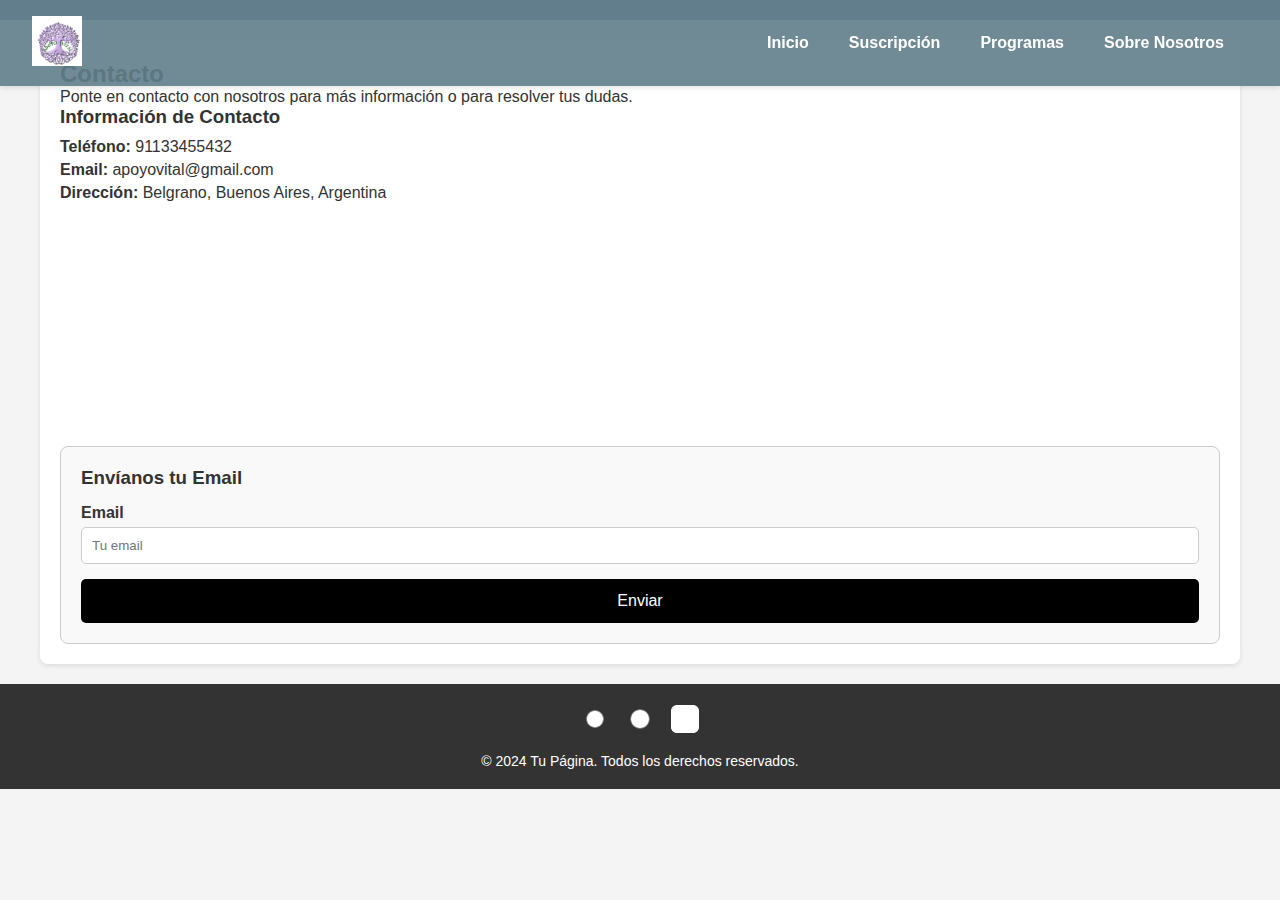
<file: contactos.html>
<!DOCTYPE html>
<html lang="es">
<head>
    <meta charset="UTF-8">
    <meta name="viewport" content="width=device-width, initial-scale=1.0">
    <title>Contacto - Apoyo Vital</title>
    <link rel="stylesheet" href="style/contactos.css">
    <style>
        /* Estilos generales */
        body {
            font-family: Arial, sans-serif;
            margin: 0;
            padding: 0;
            background-color: #f4f4f4;
            color: #333;
        }

        /* Encabezado */
        header {
            background-color:rgba(96, 125, 139, 0.9);
            color: white;
            padding: 10px 20px;
        }

        .logo img:hover {
    transform: scale(1.1); /* Aumenta ligeramente el tamaño del logo al pasar el ratón */
    filter: brightness(1.2); /* Aumenta el brillo al pasar el ratón */
}

/* Alineación de enlaces de navegación */
.nav-links {
    list-style: none;
    display: flex;
    gap: 1.5rem;
}

.nav-links a {
    text-decoration: none;
    color: #00cc66; /* Color verde */
    font-weight: bold;
    transition: color 0.3s ease;
}

.nav-links a:hover {
    color: #ffffff; /* Cambia a blanco al pasar el ratón */
}


.navbar.hidden {
    transform: translateY(-100%);
}

.navbar-container {
    display: flex;
    justify-content: space-between;
    align-items: center;
    width: 100%;
    max-width: 1200px;
}
/* Logo */
/* Logo */
.logo img {
    height: 50px; /* Tamaño del logo; ajusta según sea necesario */
    width: auto;
    transition: transform 0.3s ease, filter 0.3s ease; /* Animación suave */
}




.nav-links {
    list-style: none;
    display: flex;
    gap: 1.5rem;
}

.nav-links a {
    color: var(--color-text-primary);
    text-decoration: none;
    font-size: 1rem;
    font-weight: 600;
    padding: 0.5rem;
    transition: color 0.3s;
}

.nav-links a:hover {
    color: #03f570;
}

        /* Sección de contacto */
        .content {
            max-width: 1200px;
            margin: 20px auto;
            padding: 20px;
            background: white;
            border-radius: 8px;
            box-shadow: 0 2px 5px rgba(0, 0, 0, 0.1);
        }

        .content h2 {
            margin-top: 0;
        }

        .contact-info {
            margin-bottom: 20px;
        }

        .contact-info p {
            margin: 5px 0;
        }

        /* Formulario */
        .contact-form label {
            display: block;
            margin-bottom: 5px;
            font-weight: bold;
        }

        .contact-form input,
        .contact-form textarea {
            width: 100%;
            padding: 10px;
            margin-bottom: 15px;
            border: 1px solid #ccc;
            border-radius: 5px;
        }

        button {
            background-color: black;
            color: white;
            padding: 0.8rem 2rem;
            font-size: 1rem;
            border: none;
            border-radius: 5px;
            cursor: pointer;
            transition: background-color 0.3s;
        }

        button:hover {
            background-color: green;
        }

        /* Mapa */
        .map {
            width: 100%;
            height: 300px;
            border-radius: 8px;
            margin-top: 20px;
        }
        footer {
    background-color: #030202;
    color: white;
    text-align: center;
    padding: 20px 0;
}

footer img {
    transition: transform 0.3s ease;
}

footer img:hover {
    transform: scale(1.1);
}

footer a {
    text-decoration: none;
}

footer a img {
    filter: brightness(0) invert(1); /* Asegura íconos blancos sobre fondo oscuro */
}
    </style>
</head>
<body>

    <header>
        <nav class="navbar">
            <nav class="navbar-container">
                <a href="index.html" class="logo">
                      <img src="imagenes/APOYO VITAL.png" alt="Logo Apoyo Vital">
                  </a>
            <ul class="nav-links">
                <li><a href="index.html">Inicio</a></li>
                <li><a href="suscripcion.html">Suscripción</a></li>
                <li><a href="programas.html">Programas</a></li>
                <li><a href="sobrenosotros.html">Sobre Nosotros</a></li>
            </ul>
        </nav>
    </header>

    <section class="content">
        <h2>Contacto</h2>
        <p>Ponte en contacto con nosotros para más información o para resolver tus dudas.</p>
    
        <div class="contact-layout">
            <!-- Información de contacto -->
            <div class="contact-info">
                <h3>Información de Contacto</h3>
                <p><strong>Teléfono:</strong> 91133455432</p>
                <p><strong>Email:</strong> apoyovital@gmail.com </p>
                <p><strong>Dirección:</strong> Belgrano, Buenos Aires, Argentina</p>
            </div>
    
            <!-- Mapa -->
            <iframe 
                class="map"
                src="https://www.google.com/maps/embed?pb=!1m18!1m12!1m3!1d3282.884906676459!2d-58.456186525191556!3d-34.56144196168212!2m3!1f0!2f0!3f0!3m2!1i1024!2i768!4f13.1!3m3!1m2!1s0x95bcb59f1df93717%3A0xe203bc518b216d91!2sBelgrano%2C%20Buenos%20Aires!5e0!3m2!1ses!2sar!4v1697399282234!5m2!1ses!2sar" 
                style="border:0;" 
                allowfullscreen="" 
                loading="lazy">
            </iframe>
        </div>
    
        <!-- Formulario de Email -->
        <div class="email-form">
            <h3>Envíanos tu Email</h3>
            <form>
                <label for="email">Email</label>
                <input type="email" id="email" name="email" placeholder="Tu email" required>
                <button type="submit">Enviar</button>
            </form>
        </div>
    </section>
    
    <style>
    /* Contenedor general */
    .content {
        max-width: 1200px;
        margin: 20px auto;
        padding: 20px;
        background: white;
        border-radius: 8px;
        box-shadow: 0 2px 5px rgba(0, 0, 0, 0.1);
    }
    
    /* Diseño de dos columnas */
    .contact-layout {
        display: flex;
        gap: 20px;
        align-items: flex-start;
    }
    
    /* Información de contacto */
    .contact-info {
        flex: 1;
    }
    
    .contact-info h3 {
        margin-bottom: 10px;
    }
    
    .contact-info p {
        margin: 5px 0;
    }
    
    /* Mapa */
    .map {
        flex: 1;
        width: 100%;
        height: 300px;
        border-radius: 8px;
    }
    
    /* Formulario de Email */
    .email-form {
        margin-top: 20px;
        padding: 20px;
        background: #f9f9f9;
        border: 1px solid #ccc;
        border-radius: 8px;
    }
    
    .email-form h3 {
        margin-bottom: 15px;
    }
    
    .email-form form {
        display: flex;
        flex-direction: column;
    }
    
    .email-form label {
        margin-bottom: 5px;
        font-weight: bold;
    }
    
    .email-form input {
        padding: 10px;
        margin-bottom: 15px;
        border: 1px solid #ccc;
        border-radius: 5px;
    }
    
    .email-form button {
        background-color: black;
        color: white;
        padding: 0.8rem 2rem;
        font-size: 1rem;
        border: none;
        border-radius: 5px;
        cursor: pointer;
        transition: background-color 0.3s;
    }
    
    .email-form button:hover {
        background-color: green;
    }
    </style>
    <footer style="background-color: #333; color: white; padding: 20px 0; text-align: center;">
        <div style="max-width: 1200px; margin: 0 auto; display: flex; flex-direction: column; align-items: center;">
            
    
            <!-- Redes Sociales -->
            <div style="display: flex; gap: 15px;">
                <a href="https://www.facebook.com/tu-pagina" target="_blank">
                    <img src="imagenes/10464408.png" alt="Facebook" style="width: 30px;">
                </a>
                <a href="https://www.twitter.com/tu-pagina" target="_blank">
                    <img src="imagenes/10464257.png" alt="Twitter" style="width: 30px;">
                </a>
                <a href="https://www.instagram.com/apoyo_vital/profilecard/?igsh=MTl5aHBiaGt1Z2VjeA==" target="_blank">
                    <img src="imagenes/icons8-instagram-30.png" alt="Instagram" style="width: 30px;">
                </a>
            </div>
    
            <!-- Copyright -->
            <p style="margin-top: 15px; font-size: 14px;">
                © 2024 Tu Página. Todos los derechos reservados.
            </p>
        </div>
    </footer>

</body>
</html>
</file>
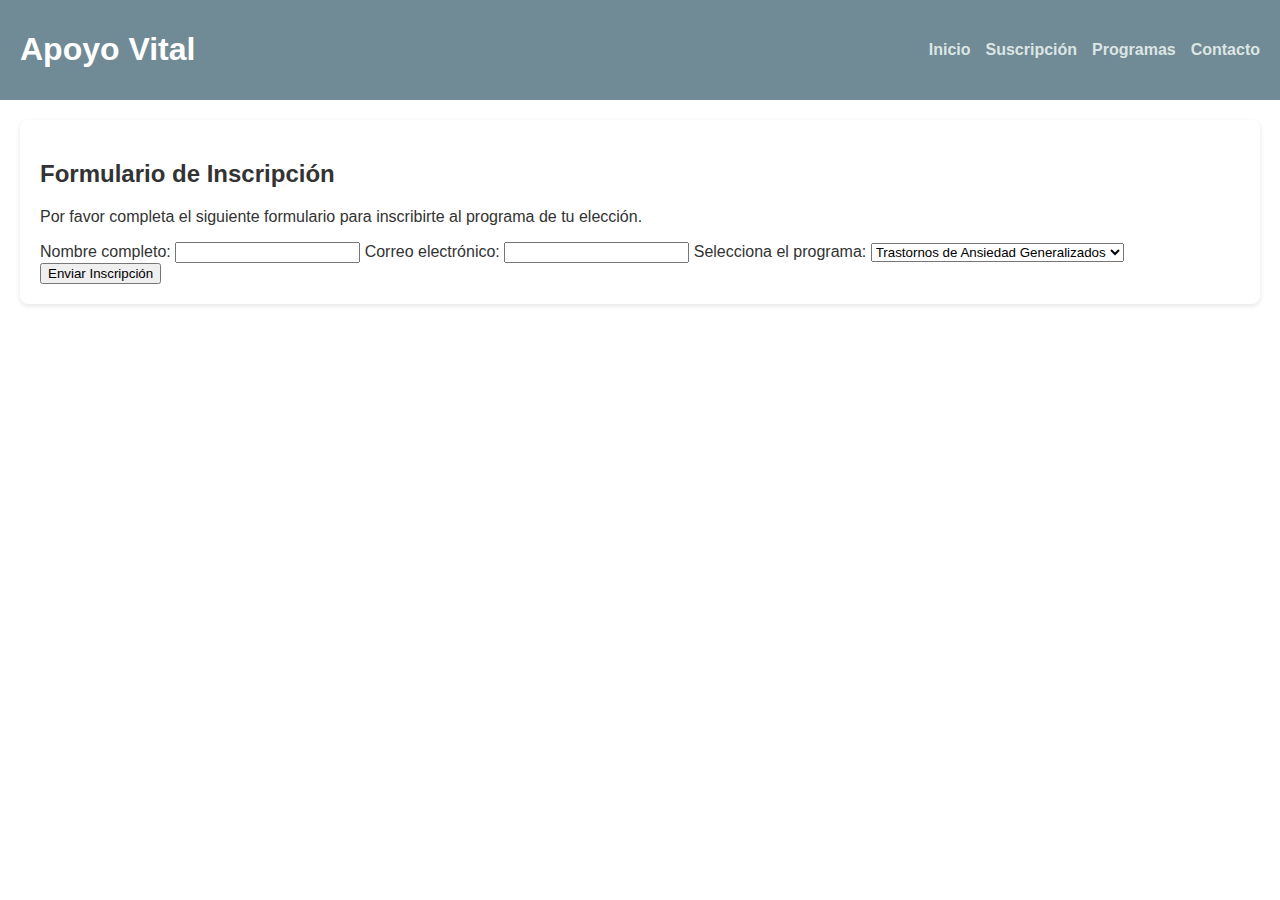
<file: formulario.html>
<!DOCTYPE html>
<html lang="es">
<head>
    <meta charset="UTF-8">
    <meta name="viewport" content="width=device-width, initial-scale=1.0">
    <title>Formulario de Inscripción - Apoyo Vital</title>
    <link rel="stylesheet" href="style/programas.css">
</head>
<body>

    <header>
        <nav class="navbar">
            <h1 class="logo">Apoyo Vital</h1>
            <ul class="nav-links">
                <li><a href="index.html">Inicio</a></li>
                <li><a href="suscripcion.html">Suscripción</a></li>
                <li><a href="programas.html">Programas</a></li>
                <li><a href="contactos.html">Contacto</a></li>
            </ul>
        </nav>
    </header>

    <section class="content">
        <h2>Formulario de Inscripción</h2>
        <p>Por favor completa el siguiente formulario para inscribirte al programa de tu elección.</p>

        <form action="submit_form.php" method="post">
            <label for="nombre">Nombre completo:</label>
            <input type="text" id="nombre" name="nombre" required>

            <label for="email">Correo electrónico:</label>
            <input type="email" id="email" name="email" required>

            <label for="programa">Selecciona el programa:</label>
            <select id="programa" name="programa">
                <option value="ansiedad">Trastornos de Ansiedad Generalizados</option>
                <option value="alimenticios">Trastornos Alimenticios</option>
                <option value="depresion">Depresión</option>
                <option value="autoestima">Problemas de Autoestima</option>
                <option value="adicciones">Dependencia a Sustancias</option>
                <option value="dependencia">Dependencia Emocional y Abuso</option>
            </select>

            <button type="submit">Enviar Inscripción</button>
        </form>
    </section>

</body>
</html>
</file>
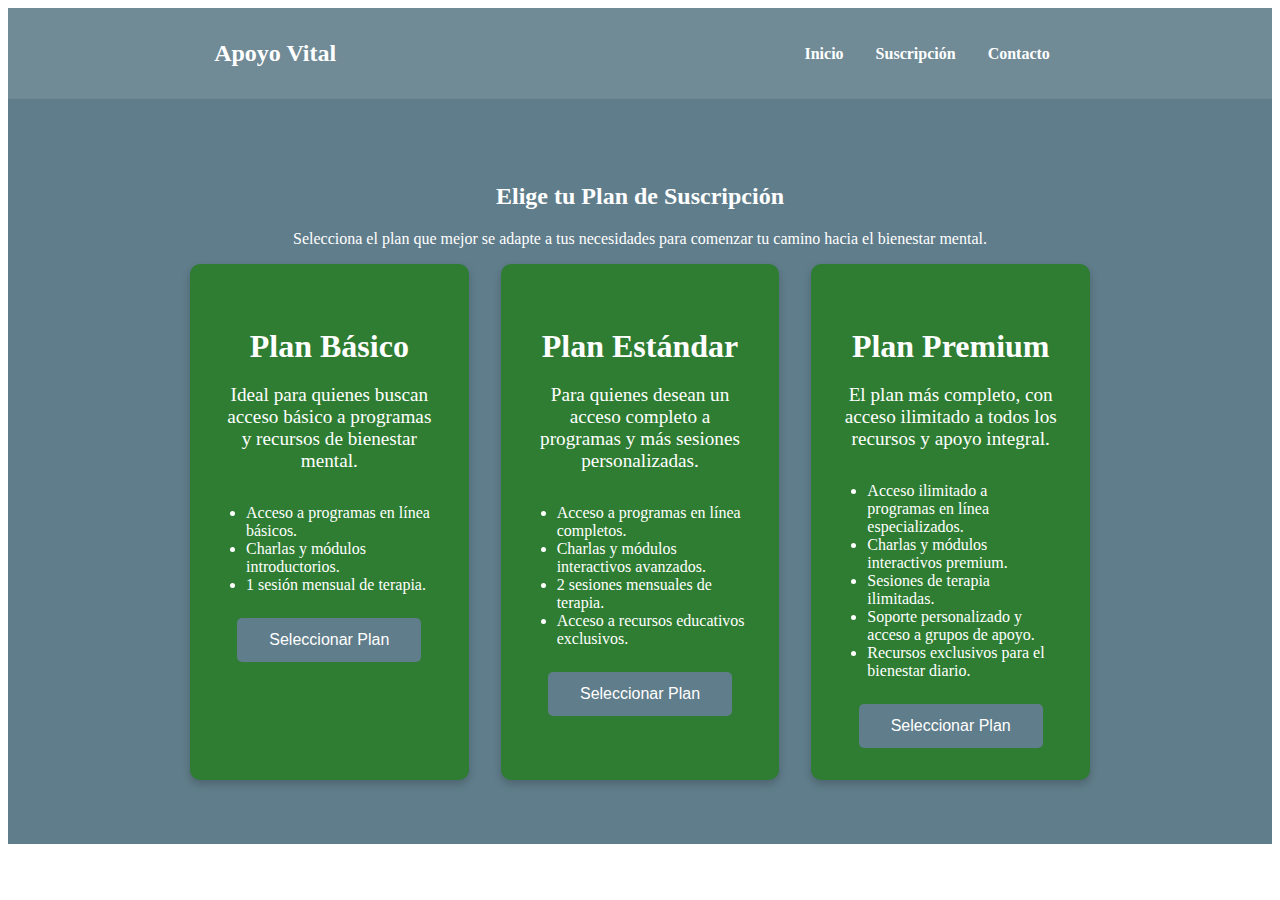
<file: planes.html>
<!DOCTYPE html>
<html lang="es">
<head>
    <meta charset="UTF-8">
    <meta name="viewport" content="width=device-width, initial-scale=1.0">
    <title>Planes de Suscripción - Apoyo Vital</title>
    <link rel="stylesheet" href="style/suscripcion.css">
</head>
<body>

    <!-- Navbar -->
    <header>
        <nav class="navbar">
            <h1 class="logo">Apoyo Vital</h1>
            <ul class="nav-links">
                <li><a href="index.html">Inicio</a></li>
                <li><a href="suscripcion.html">Suscripción</a></li>
                <li><a href="contactos.html">Contacto</a></li>
            </ul>
        </nav>
    </header>

     <!-- Planes de Suscripción -->
     <section class="plans-content">
        <div class="plans-info">
            <h2>Elige tu Plan de Suscripción</h2>
            <p>Selecciona el plan que mejor se adapte a tus necesidades para comenzar tu camino hacia el bienestar mental.

 <div class="plans">
    <!-- Plan Básico -->
    <div class="plan">
        <h3>Plan Básico</h3>
        <p>Ideal para quienes buscan acceso básico a programas y recursos de bienestar mental.</p>
        <ul>
            <li>Acceso a programas en línea básicos.</li>
            <li>Charlas y módulos introductorios.</li>
            <li>1 sesión mensual de terapia.</li>
        </ul>
    <button onclick="window.location.href='pagos.html'">Seleccionar Plan</button>
</div>

   <!-- Plan Estándar -->
   <div class="plan">
    <h3>Plan Estándar</h3>
    <p>Para quienes desean un acceso completo a programas y más sesiones personalizadas.</p>
    <ul>
        <li>Acceso a programas en línea completos.</li>
        <li>Charlas y módulos interactivos avanzados.</li>
        <li>2 sesiones mensuales de terapia.</li>
        <li>Acceso a recursos educativos exclusivos.</li>
    </ul>
    <button onclick="window.location.href='pagos.html'">Seleccionar Plan</button>
</div>

 <!-- Plan Premium -->
 <div class="plan">
    <h3>Plan Premium</h3>
    <p>El plan más completo, con acceso ilimitado a todos los recursos y apoyo integral.</p>
    <ul>
        <li>Acceso ilimitado a programas en línea especializados.</li>
        <li>Charlas y módulos interactivos premium.</li>
        <li>Sesiones de terapia ilimitadas.</li>
        <li>Soporte personalizado y acceso a grupos de apoyo.</li>
        <li>Recursos exclusivos para el bienestar diario.</li>
    </ul>
    <button onclick="window.location.href='pagos.html'">Seleccionar Plan</button>
</div>
</file>
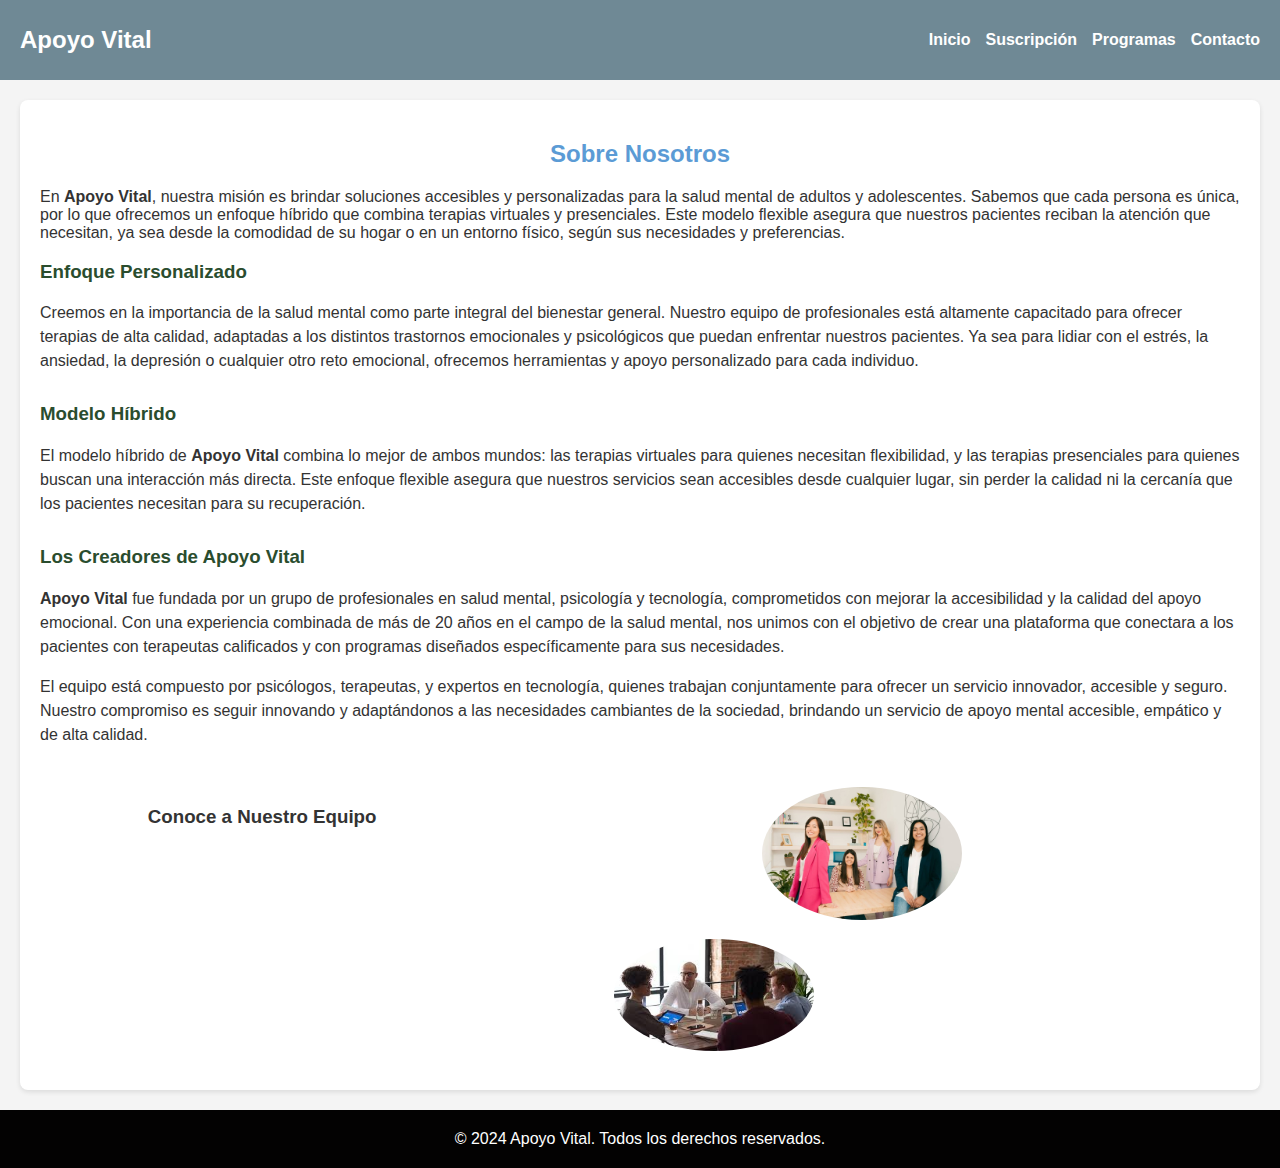
<file: sobrenosotros.html>
<!DOCTYPE html>
<html lang="es">
<head>
    <meta charset="UTF-8">
    <meta name="viewport" content="width=device-width, initial-scale=1.0">
    <title>Sobre Nosotros - Apoyo Vital</title>
    <link rel="stylesheet" href="style/sobrenosotros.css">
</head>
<body>

    <!-- Navbar -->
    <header>
        <nav class="navbar">
            <h1 class="logo">Apoyo Vital</h1>
            <ul class="nav-links">
                <li><a href="index.html">Inicio</a></li>
                <li><a href="suscripcion.html">Suscripción</a></li>
                <li><a href="programas.html">Programas</a></li>
                <li><a href="contactos.html">Contacto</a></li>
            </ul>
        </nav>
    </header>

    <!-- Contenido de "Sobre Nosotros" -->
    <section class="content">
        <h2>Sobre Nosotros</h2>
        <p>En <strong>Apoyo Vital</strong>, nuestra misión es brindar soluciones accesibles y personalizadas para la salud mental de adultos y adolescentes. Sabemos que cada persona es única, por lo que ofrecemos un enfoque híbrido que combina terapias virtuales y presenciales. Este modelo flexible asegura que nuestros pacientes reciban la atención que necesitan, ya sea desde la comodidad de su hogar o en un entorno físico, según sus necesidades y preferencias.</p>

        <div class="about-section">
            <h3>Enfoque Personalizado</h3>
            <p>Creemos en la importancia de la salud mental como parte integral del bienestar general. Nuestro equipo de profesionales está altamente capacitado para ofrecer terapias de alta calidad, adaptadas a los distintos trastornos emocionales y psicológicos que puedan enfrentar nuestros pacientes. Ya sea para lidiar con el estrés, la ansiedad, la depresión o cualquier otro reto emocional, ofrecemos herramientas y apoyo personalizado para cada individuo.</p>
        </div>

        <div class="about-section">
            <h3>Modelo Híbrido</h3>
            <p>El modelo híbrido de <strong>Apoyo Vital</strong> combina lo mejor de ambos mundos: las terapias virtuales para quienes necesitan flexibilidad, y las terapias presenciales para quienes buscan una interacción más directa. Este enfoque flexible asegura que nuestros servicios sean accesibles desde cualquier lugar, sin perder la calidad ni la cercanía que los pacientes necesitan para su recuperación.</p>
        </div>

        <div class="about-section">
            <h3>Los Creadores de Apoyo Vital</h3>
            <p><strong>Apoyo Vital</strong> fue fundada por un grupo de profesionales en salud mental, psicología y tecnología, comprometidos con mejorar la accesibilidad y la calidad del apoyo emocional. Con una experiencia combinada de más de 20 años en el campo de la salud mental, nos unimos con el objetivo de crear una plataforma que conectara a los pacientes con terapeutas calificados y con programas diseñados específicamente para sus necesidades.</p>

            <p>El equipo está compuesto por psicólogos, terapeutas, y expertos en tecnología, quienes trabajan conjuntamente para ofrecer un servicio innovador, accesible y seguro. Nuestro compromiso es seguir innovando y adaptándonos a las necesidades cambiantes de la sociedad, brindando un servicio de apoyo mental accesible, empático y de alta calidad.</p>
        </div>

        <div class="team">
            <h3>Conoce a Nuestro Equipo</h3>
            <div class="team-member">
                <img src="imagenes/equipo-de-contigo-psicologia-en-avila-1024x682.jpg" alt="Creador 1">
                
            <div class="team-member">
                <img src="imagenes/images.jpg" alt="Creador 2">
        </div>
    </section>

    <!-- Footer -->
    <footer>
        <p>&copy; 2024 Apoyo Vital. Todos los derechos reservados.</p>
    </footer>

</body>
</html>
</file>
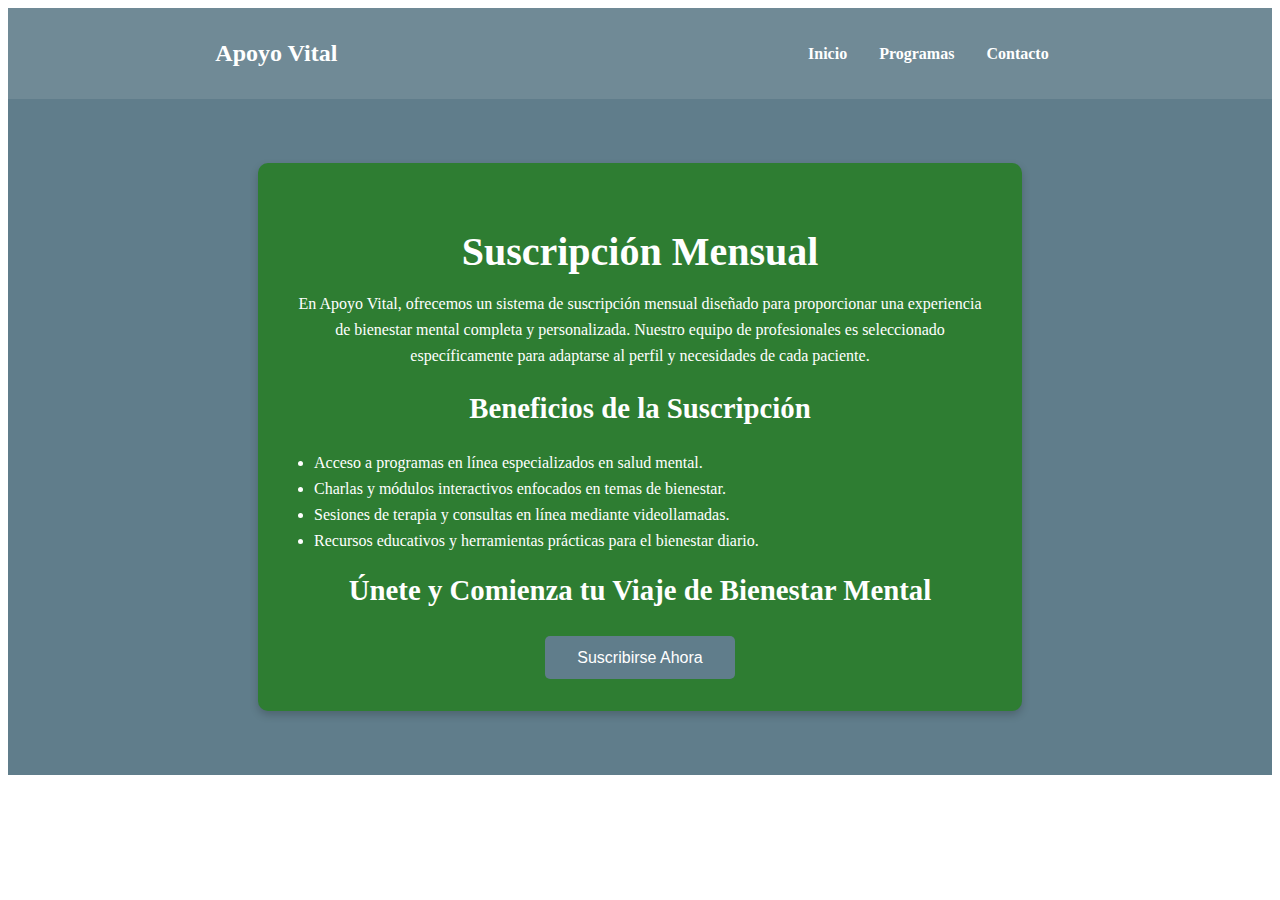
<file: suscripcion.html>
<!DOCTYPE html>
<html lang="es">
<head>
    <meta charset="UTF-8">
    <meta name="viewport" content="width=device-width, initial-scale=1.0">
    <title>Suscripción - Apoyo Vital</title>
    <link rel="stylesheet" href="style/suscripcion.css">
</head>
<body>

    <header>
        <nav class="navbar">
            <h1 class="logo">Apoyo Vital</h1>
            <ul class="nav-links">
                <li><a href="index.html">Inicio</a></li>
                <li><a href="programas.html">Programas</a></li>
                <li><a href="contactos.html">Contacto</a></li>
            </ul>
        </nav>
    </header>

    <section class="subscription-content">
        <div class="subscription-info">
            <h2>Suscripción Mensual</h2>
            <p>En Apoyo Vital, ofrecemos un sistema de suscripción mensual diseñado para proporcionar una experiencia de bienestar mental completa y personalizada. Nuestro equipo de profesionales es seleccionado específicamente para adaptarse al perfil y necesidades de cada paciente.</p>
            <h3>Beneficios de la Suscripción</h3>
            <ul>
                <li>Acceso a programas en línea especializados en salud mental.</li>
                <li>Charlas y módulos interactivos enfocados en temas de bienestar.</li>
                <li>Sesiones de terapia y consultas en línea mediante videollamadas.</li>
                <li>Recursos educativos y herramientas prácticas para el bienestar diario.</li>
            </ul>
            <h3>Únete y Comienza tu Viaje de Bienestar Mental</h3>
            <button onclick="window.location.href='planes.html'">Suscribirse Ahora</button>
        </div>
    </section>

    <script src="js/script.js"></script>
</body>
</html>
</file>
<file: style/contactos.css>
/* Variables CSS */
:root {
    --font-primary: 'Poppins', sans-serif;
    --color-text-primary: #ffffff;
    --color-bg-primary:  rgba(96, 125, 139, 0.9); /* Verde oscuro */
    --color-bg-navbar: rgba(10, 33, 235, 0.9); /* Azul Serenity */
    --color-bg-overlay: rgba(0, 0, 0, 0.4);
}

/* Reset */
*,
*::before,
*::after {
    margin: 0;
    padding: 0;
    box-sizing: border-box;
    font-family: var(--font-primary);
}



/* Navbar Fija con Efecto de Scroll */
/* Ajustes de la barra de navegación */
/* Barra de navegación fija */
.navbar {
    background-color:  rgba(96, 125, 139, 0.9); /* Color azul */
    padding: 1rem 2rem;
    display: flex;
    justify-content: space-between;
    align-items: center;
    box-shadow: 0 2px 5px rgba(0, 0, 0, 0.1);
    position: fixed;       /* Hace que la barra sea fija */
    top: 0;                /* Posición en la parte superior de la página */
    left: 0;
    width: 100%;           /* Hace que ocupe el ancho completo de la página */
    z-index: 1000;         /* Asegura que esté por encima de otros elementos */
}

body {
    padding-top: 80px; /* Añade un relleno superior para evitar que el contenido se oculte debajo de la barra */
}




/* Efecto hover en el logo */
.logo img:hover {
    transform: scale(1.1); /* Aumenta ligeramente el tamaño del logo al pasar el ratón */
    filter: brightness(1.2); /* Aumenta el brillo al pasar el ratón */
}

/* Alineación de enlaces de navegación */
.nav-links {
    list-style: none;
    display: flex;
    gap: 1.5rem;
}

.nav-links a {
    text-decoration: none;
    color: #00cc66; /* Color verde */
    font-weight: bold;
    transition: color 0.3s ease;
}

.nav-links a:hover {
    color: #ffffff; /* Cambia a blanco al pasar el ratón */
}


.navbar.hidden {
    transform: translateY(-100%);
}

.navbar-container {
    display: flex;
    justify-content: space-between;
    align-items: center;
    width: 100%;
    max-width: 1200px;
}
/* Logo */

.logo img {
    height: 50px; /* Tamaño del logo; ajusta según sea necesario */
    width: auto;
    transition: transform 0.3s ease, filter 0.3s ease; /* Animación suave */
}




.nav-links {
    list-style: none;
    display: flex;
    gap: 1.5rem;
}

.nav-links a {
    color: var(--color-text-primary);
    text-decoration: none;
    font-size: 1rem;
    font-weight: 600;
    padding: 0.5rem;
    transition: color 0.3s;
}

.nav-links a:hover {
    color: #03f570;
}

/* Hero Section */
.hero {
    position: relative;
    width: 100%;
    height: 100vh;
    display: flex;
    align-items: center;
    justify-content: center;
    overflow: hidden;
}

.hero-image {
    width: 100%;
    height: 100%;
    object-fit: cover;
}

.hero::after {
    content: "";
    position: absolute;
    top: 0;
    left: 0;
    right: 0;
    bottom: 0;
    background-color: var(--color-bg-overlay);
}
.form-link {
    margin-top: 1rem;
    font-size: 1.1rem;
}

footer {
    background-color: #030202;
    color: white;
    text-align: center;
    padding: 20px 0;
}

footer img {
    transition: transform 0.3s ease;
}

footer img:hover {
    transform: scale(1.1);
}

footer a {
    text-decoration: none;
}

@media (max-width: 768px) {
    .content {
        padding: 10px; /* Reduce el padding para pantallas pequeñas */
    }
    
    h2 {
        font-size: 1.5rem; /* Reduce el tamaño del título */
    }
}
@media (max-width: 768px) {
    .content {
        padding: 10px; /* Reduce el padding para pantallas pequeñas */
    }
    
    h2 {
        font-size: 1.5rem; /* Reduce el tamaño del título */
    }
}
</file>
<file: style/programas.css>
/* General */
body {
    font-family: Arial, sans-serif;
    margin: 0;
    padding: 0;
    background-color: #ffffff;
    color: #333;
}

.navbar {
    background-color: rgba(96, 125, 139, 0.9); /* Azul Serenity con transparencia */
    color: white;
    padding: 10px 20px;
    display: flex;
    justify-content: space-between;
    align-items: center;
    position: sticky; /* Fija la barra de navegación al hacer scroll */
    top: 0;
    z-index: 1000;
}

.nav-links {
    list-style: none;
    display: flex;
    gap: 15px;
    margin: 0;
    padding: 0;
}

.nav-links a {
    color: rgba(244, 252, 246, 0.822);
    text-decoration: none;
    font-weight: bold;
}

.nav-links a:hover {
    color: #03f570;
}

.logo img {
    height: 50px; /* Tamaño del logo; ajusta según sea necesario */
    width: auto;
    transition: transform 0.3s ease, filter 0.3s ease; /* Animación suave */
}

/* Contenido */
.content {
    max-width: 1200px;
    margin: 20px auto;
    padding: 20px;
    background: white;
    border-radius: 8px;
    box-shadow: 0 2px 5px rgba(0, 0, 0, 0.1);
}

/* Programas */
.programas-container {
    display: grid;
    grid-template-columns: repeat(auto-fit, minmax(300px, 1fr));
    gap: 20px;
}

.programa {
    background: #2a4d2e; /* Verde oscuro para las carpetas */
    color: rgb(255, 253, 253);
    padding: 15px;
    border-radius: 8px;
    box-shadow: 0 2px 5px rgba(0, 0, 0, 0.1);
    text-align: center;
    transition: transform 0.3s ease;
}

.programa:hover {
    transform: translateY(-5px); /* Efecto de elevación al pasar el mouse */
}

.programa-img {
    width: 100%;
    height: 200px;
    object-fit: cover;
    border-radius: 8px;
    margin-bottom: 15px;
}

.programa h3 {
    color: #fff;
    margin: 10px 0;
}

.programa p {
    font-size: 0.9rem;
    margin-bottom: 10px;
}

.programa ul {
    text-align: left;
    margin: 10px 0;
    padding-left: 20px;
}

.programa ul li {
    margin-bottom: 5px;
}

/* Botón de formulario */
.form-link {
    display: inline-block;
    margin-top: 15px;
    padding: 10px 20px;
    background: #fdfdfd;
    color: rgb(255, 197, 197);
    text-decoration: none;
    border-radius: 5px;
    transition: background-color 0.3s;
}

.form-link:hover {
    background-color: #8dec70; /* Color verde para el hover */
}

/* Footer */
footer {
    background-color: #030202;
    color: white;
    text-align: center;
    padding: 20px 0;
}

footer img {
    transition: transform 0.3s ease;
}

footer img:hover {
    transform: scale(1.1);
}

footer a {
    text-decoration: none;
}


@media (max-width: 768px) {
    .content {
        padding: 10px; /* Reduce el padding para pantallas pequeñas */
    }

    h2 {
        font-size: 1.5rem; /* Reduce el tamaño del título */
    }
}
</file>
<file: style/suscripcion.css>
header {
    position: fixed;
    top: 0;
    width: 100%;
    background-color: rgba(96, 125, 139, 0.9); /* Azul Serenity con transparencia */
    padding: 1rem 0;
    text-align: center;
    z-index: 10;
    position: sticky; /* Fija la barra de navegación al hacer scroll */
    top: 0;
    z-index: 1000;
}

.navbar {
    display: flex;
    justify-content: space-around;
    align-items: center;
}

.navbar .logo {
    font-size: 1.5rem;
    font-weight: bold;
    color: #FFFFFF;
}

.nav-links {
    list-style: none;
    display: flex;
}

.nav-links li {
    margin: 0 1rem;
}

.nav-links a {
    color: #FFFFFF;
    text-decoration: none;
    font-weight: bold;
}
.subscription-content {
    padding: 4rem 2rem;
    background-color: #607D8B; /* Azul Serenity */
    color: #FFFFFF;
    text-align: center;
}

.subscription-info {
    max-width: 700px;
    margin: 0 auto;
    background-color: #2E7D32; /* Verde Oscuro */
    padding: 2rem;
    border-radius: 10px;
    box-shadow: 0 4px 8px rgba(0, 0, 0, 0.2);
}

.subscription-info h2 {
    font-size: 2.5rem;
    margin-bottom: 1rem;
    color: #FFFFFF;
}

.subscription-info p {
    font-size: 1rem;
    line-height: 1.6;
    margin-bottom: 1.5rem;
    color: #FFFFFF;
}

.subscription-info h3 {
    font-size: 1.8rem;
    margin-top: 1.5rem;
    color: #FFFFFF;
}

.subscription-info ul {
    list-style-type: disc;
    padding-left: 1.5rem;
    text-align: left;
}

.subscription-info li {
    margin-bottom: 0.5rem;
    color: #FFFFFF;
}

button {
    background-color: #607D8B; /* Azul Serenity */
    color: #FFFFFF;
    padding: 0.8rem 2rem;
    font-size: 1rem;
    border: none;
    border-radius: 5px;
    cursor: pointer;
    transition: background-color 0.3s;
}

button:hover {
    background-color:  #004d00; /* Verde Oscuro Oscuro */
}
/* Estilos para los planes de suscripción */
.plans-content {
    padding: 4rem 2rem;
    background-color: #607D8B; /* Azul Serenity */
    color: #FFFFFF;
    text-align: center;
}

.plans-info {
    max-width: 900px;
    margin: 0 auto;
}

.plans h2 {
    font-size: 2.5rem;
    margin-bottom: 1.5rem;
}

.plans p {
    font-size: 1.2rem;
    margin-bottom: 2rem;
}

.plans {
    display: flex;
    justify-content: space-around;
    gap: 2rem;
}

.plan {
    background-color: #2E7D32; /* Verde Oscuro */
    padding: 2rem;
    border-radius: 10px;
    box-shadow: 0 4px 8px rgba(0, 0, 0, 0.2);
    flex: 1;
    max-width: 300px;
}

.plan h3 {
    font-size: 2rem;
    color: #FFFFFF;
    margin-bottom: 1rem;
}

.plan ul {
    list-style-type: disc;
    padding-left: 1.5rem;
    text-align: left;
    margin-bottom: 1.5rem;
}

.plan ul li {
    color: #FFFFFF;
}

button {
    background-color: #607D8B; /* Azul Serenity */
    color: #FFFFFF;
    padding: 0.8rem 2rem;
    font-size: 1rem;
    border: none;
    border-radius: 5px;
    cursor: pointer;
    transition: background-color 0.3s;
}

button:hover {
    background-color: #1E5D2C; /* Verde Oscuro Oscuro */
}
/* Enlace al formulario debajo de cada carpeta */
.form-link {
    display: block;
    margin-top: 1rem;
    padding: 0.5rem;
    text-align: center;
    background-color: #2E7D32; /* Verde Oscuro */
    color: white;
    text-decoration: none;
    font-size: 1.1rem;
    border-radius: 5px;
    transition: background-color 0.3s ease;
}

.form-link:hover {
    background-color: #1E5D2C; /* Verde Oscuro Oscuro */
}
</file>
<file: style/sobrenosotros.css>
/* Estilos generales */
body {
    font-family: Arial, sans-serif;
    margin: 0;
    padding: 0;
    background-color: #f4f4f4;
    color: #333;
}

header {
    background-color:rgba(96, 125, 139, 0.9); /* Azul Serenity */
    color: white;
    padding: 10px 20px;
}

.navbar {
    display: flex;
    justify-content: space-between;
    align-items: center;
}

.nav-links {
    list-style: none;
    display: flex;
    gap: 15px;
    margin: 0;
    padding: 0;
}

.nav-links a {
    color: white;
    text-decoration: none;
    font-weight: bold;
}

.nav-links a:hover {
    color: #03f570;
}

.logo {
    font-size: 24px;
}

/* Contenido */
.content {
    max-width: 1200px;
    margin: 20px auto;
    padding: 20px;
    background: white;
    border-radius: 8px;
    box-shadow: 0 2px 5px rgba(0, 0, 0, 0.1);
}

h2 {
    text-align: center;
    color: #5b9bd5;
}

.about-section {
    margin-bottom: 30px;
}

.about-section h3 {
    color: #2a4d2e; /* Verde oscuro para los subtítulos */
}

.about-section p {
    font-size: 1rem;
    line-height: 1.5;
}

.team {
    display: flex;
    justify-content: space-around;
    margin-top: 40px;
}

.team-member {
    text-align: center;
    width: 45%;
}

.team-member img {
    width: 100%;
    max-width: 200px;
    border-radius: 50%;
    margin-bottom: 15px;
}

.team-member h4 {
    color: #2a4d2e; /* Verde oscuro para nombres */
}

footer {
    background-color: #030202;
    color: white;
    text-align: center;
    padding: 20px 0;
}

footer p {
    margin: 0;
}
</file>
